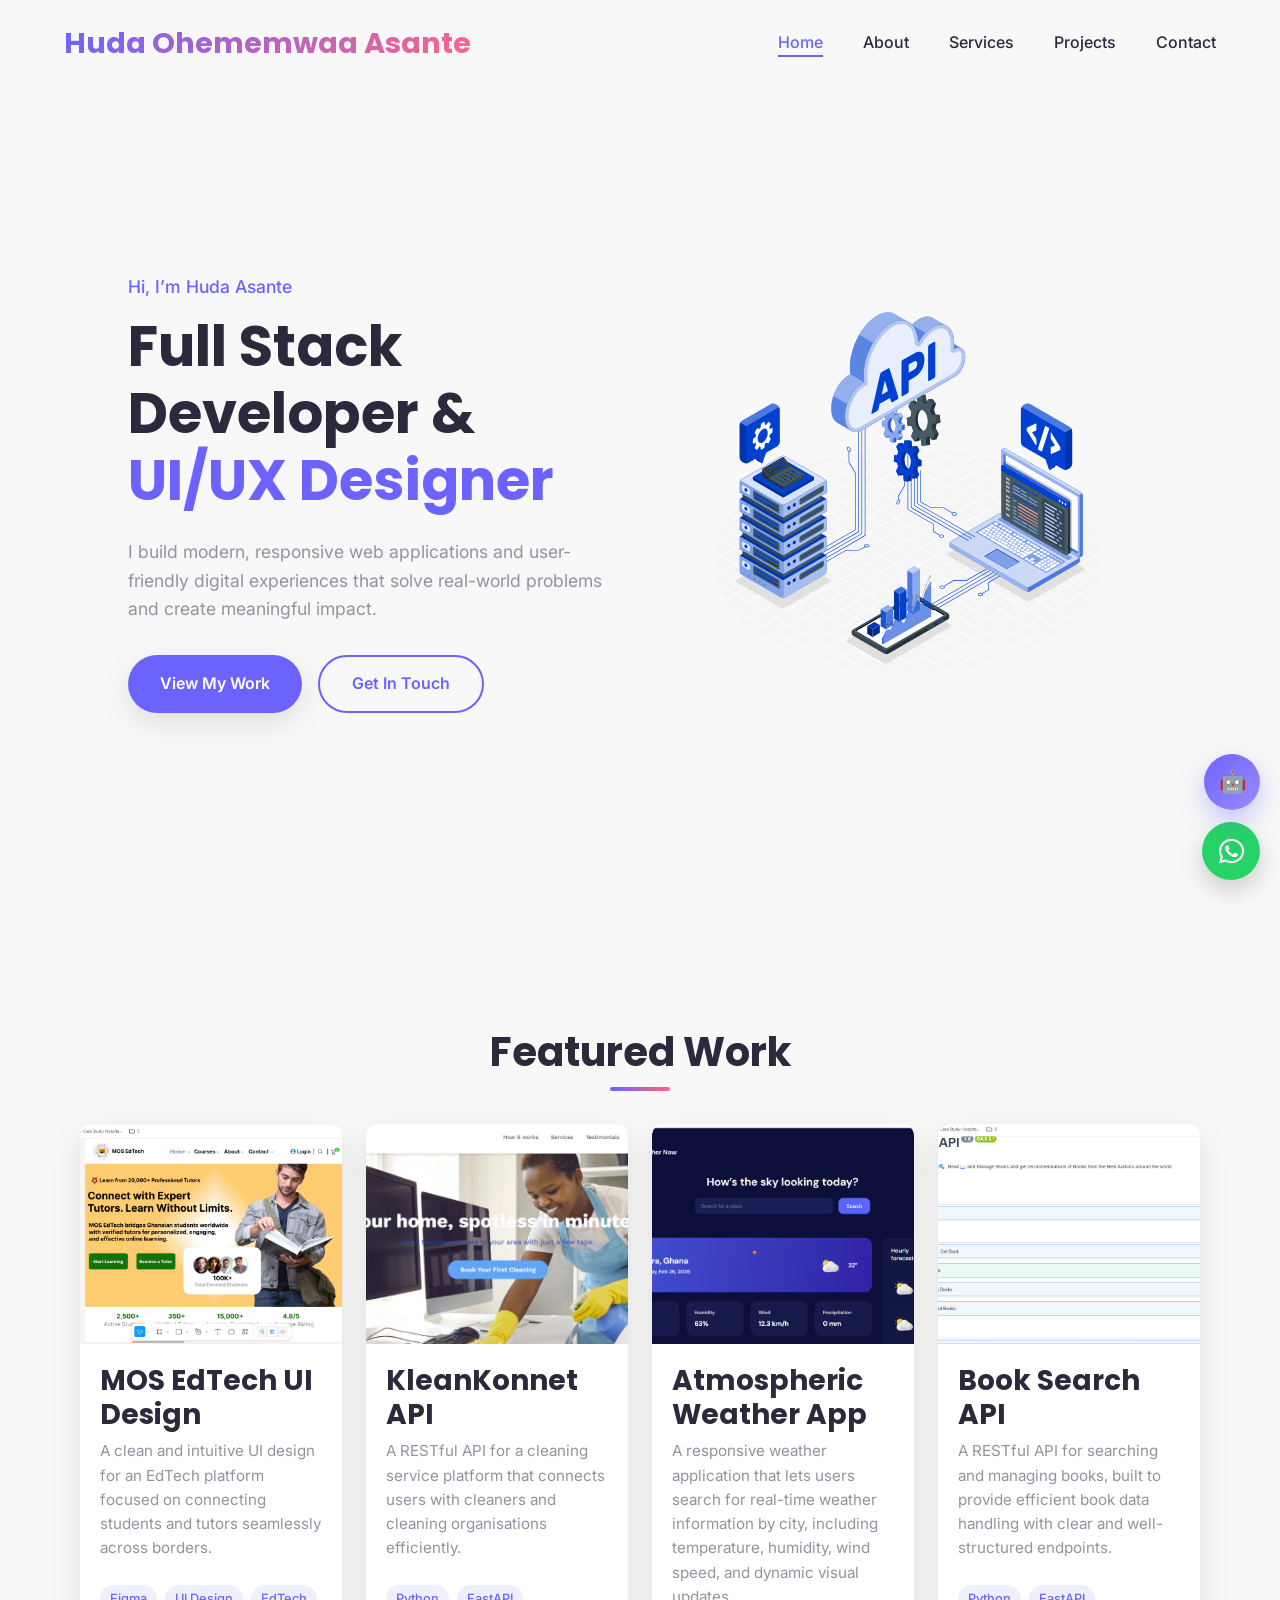
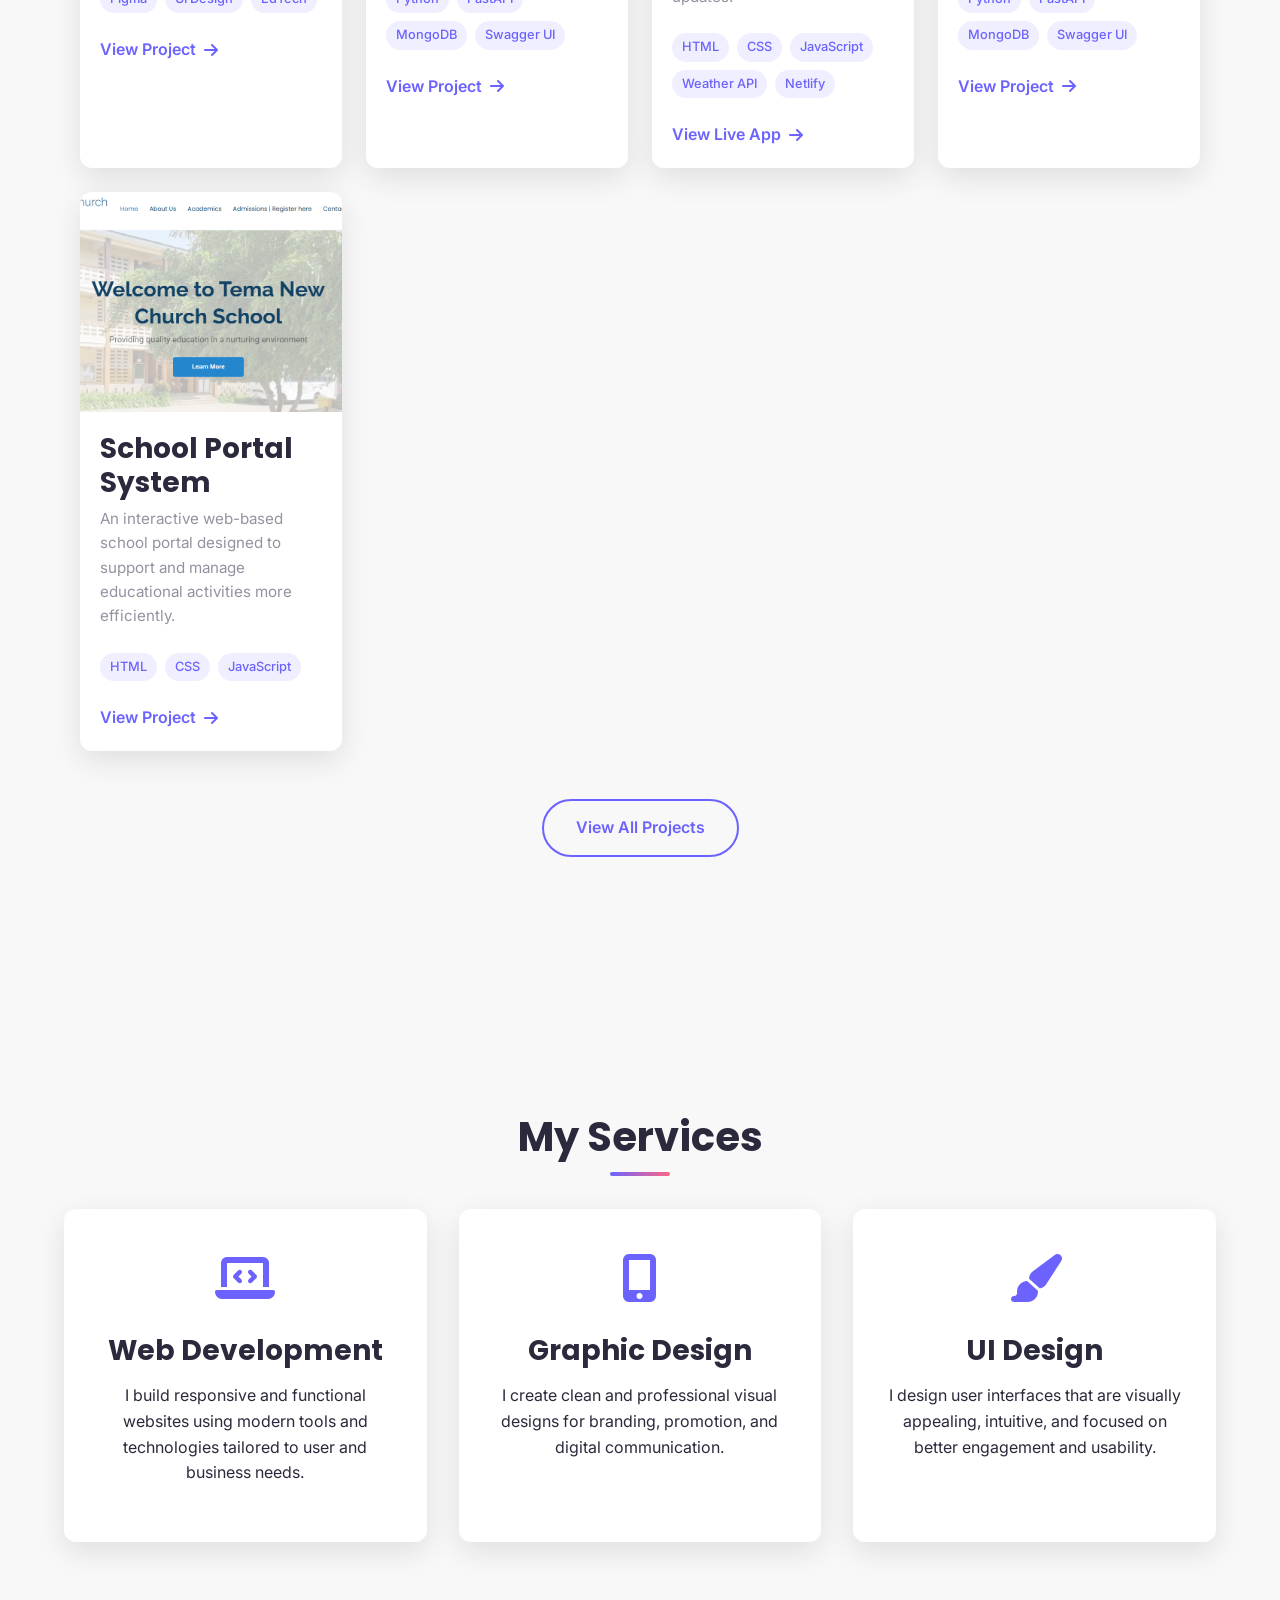
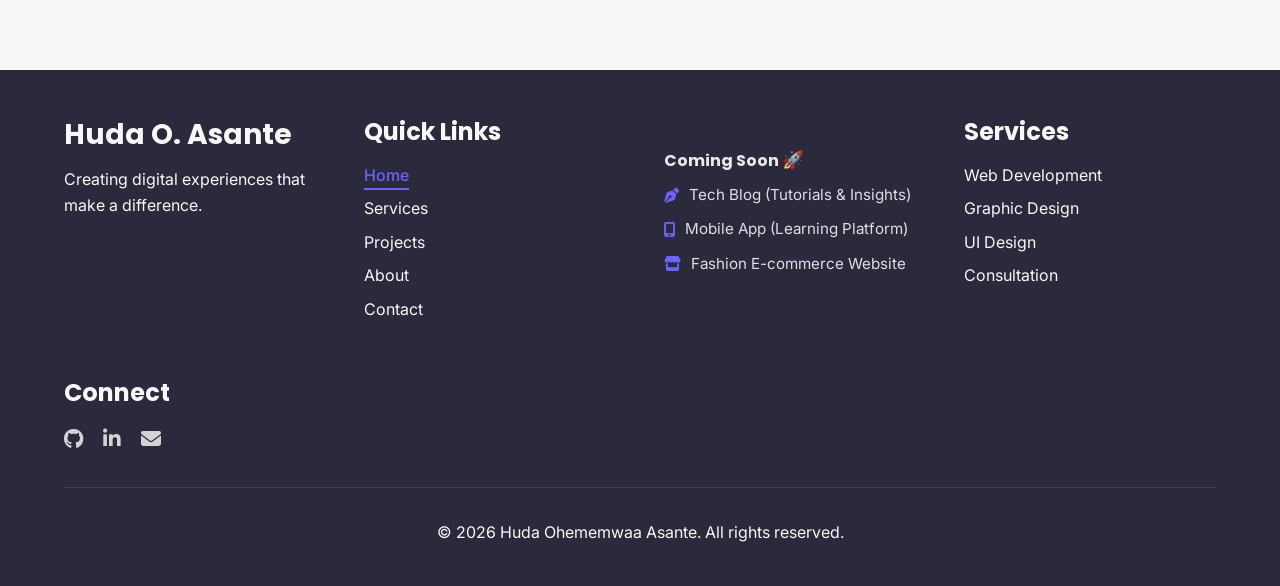
<file: index.html>
<!DOCTYPE html>
<html lang="en">
<head>
  <meta charset="UTF-8" />
  <meta name="viewport" content="width=device-width, initial-scale=1.0" />
  <title>Huda Ohememwaa Asante | Full Stack Developer & UI/UX Designer</title>

  <meta
    name="description"
    content="Portfolio of Huda Ohememwaa Asante, a Full Stack Developer and UI/UX Designer building modern, user-friendly digital experiences."
  />

  <link
    href="https://fonts.googleapis.com/css2?family=Poppins:wght@400;500;600;700&family=Inter:wght@300;400;500;600&display=swap"
    rel="stylesheet"
  />
  <link rel="stylesheet" href="assets/css/style.css" />
  <link rel="stylesheet" href="assets/css/ai.css" />
  <link
    href="https://cdn.jsdelivr.net/npm/aos@2.3.4/dist/aos.css"
    rel="stylesheet"
  />
  <link
    rel="stylesheet"
    href="https://cdnjs.cloudflare.com/ajax/libs/font-awesome/6.4.0/css/all.min.css"
  />
</head>
<body>
  <header>
    <nav class="navbar">
      <div class="nav-brand">
        <a href="index.html">Huda Ohememwaa Asante</a>
      </div>

      <button class="hamburger" aria-label="Toggle navigation menu" aria-expanded="false" aria-controls="nav-links">
        <span class="bar"></span>
        <span class="bar"></span>
        <span class="bar"></span>
      </button>

      <ul class="nav-menu" id="nav-links">
        <li class="nav-item"><a href="index.html" class="nav-link active">Home</a></li>
        <li class="nav-item"><a href="about.html" class="nav-link">About</a></li>
        <li class="nav-item"><a href="services.html" class="nav-link">Services</a></li>
        <li class="nav-item"><a href="projects.html" class="nav-link">Projects</a></li>
        <li class="nav-item"><a href="contact.html" class="nav-link">Contact</a></li>
      </ul>
    </nav>
  </header>

  <main>
    <section class="hero">
      <div class="hero-content" data-aos="fade-right">
        <p class="hero-intro">Hi, I’m Huda Asante</p>

        <h1 class="hero-title">
          Full Stack Developer & <span class="highlight">UI/UX Designer</span>
        </h1>

        <p class="hero-description">
          I build modern, responsive web applications and user-friendly digital
          experiences that solve real-world problems and create meaningful impact.
        </p>

        <div class="hero-buttons" data-aos="fade-up" data-aos-delay="300">
          <a href="projects.html" class="btn btn-primary">View My Work</a>
          <a href="contact.html" class="btn btn-secondary">Get In Touch</a>
        </div>
      </div>

      <div class="hero-visual" data-aos="fade-left">
        <img
          src="assets/icons/developer.svg"
          alt="Illustration of a developer working"
          class="floating-img"
        />
      </div>
    </section>

    <section class="section">
      <div class="container">
        <h2 class="section-title">Featured Work</h2>

        <div class="projects-grid">
          <article class="project-card" data-category="design">
            <img
              src="assets/images/MOS.png"
              alt="MOS EdTech UI design preview"
              class="project-image"
            />
            <div class="project-content">
              <h3>MOS EdTech UI Design</h3>
              <p>
                A clean and intuitive UI design for an EdTech platform focused on
                connecting students and tutors seamlessly across borders.
              </p>
              <div class="project-tags">
                <span>Figma</span>
                <span>UI Design</span>
                <span>EdTech</span>
              </div>
              <a
                href="https://www.figma.com/design/dhvJja7qzyYzGbpIjLlBtr/EduLink?node-id=0-1&t=H5UYpR3024UYWeIs-1"
                class="project-link"
                target="_blank"
                rel="noopener noreferrer"
              >
                View Project <i class="fas fa-arrow-right"></i>
              </a>
            </div>
          </article>

          <article class="project-card" data-category="backend">
            <img
              src="assets/images/KleanKonnet.jpeg"
              alt="KleanKonnet API project preview"
              class="project-image"
            />
            <div class="project-content">
              <h3>KleanKonnet API</h3>
              <p>
                A RESTful API for a cleaning service platform that connects users
                with cleaners and cleaning organisations efficiently.
              </p>
              <div class="project-tags">
                <span>Python</span>
                <span>FastAPI</span>
                <span>MongoDB</span>
                <span>Swagger UI</span>
              </div>
              <a
                href="https://kleankonnect-api.onrender.com/docs"
                class="project-link"
                target="_blank"
                rel="noopener noreferrer"
              >
                View Project <i class="fas fa-arrow-right"></i>
              </a>
            </div>
          </article>

          <article class="project-card" data-category="web">
            <img
              src="assets/images/weather.png"
              alt="Atmospheric Weather App preview"
              class="project-image"
            />
            <div class="project-content">
              <h3>Atmospheric Weather App</h3>
              <p>
                A responsive weather application that lets users search for
                real-time weather information by city, including temperature,
                humidity, wind speed, and dynamic visual updates.
              </p>
              <div class="project-tags">
                <span>HTML</span>
                <span>CSS</span>
                <span>JavaScript</span>
                <span>Weather API</span>
                <span>Netlify</span>
              </div>
              <a
                href="https://atmospheric-weather.netlify.app/"
                target="_blank"
                rel="noopener noreferrer"
                class="project-link"
              >
                View Live App <i class="fas fa-arrow-right"></i>
              </a>
            </div>
          </article>

          <article class="project-card" data-category="backend">
            <img
              src="assets/images/booksearch.png"
              alt="Book Search API project preview"
              class="project-image"
            />
            <div class="project-content">
              <h3>Book Search API</h3>
              <p>
                A RESTful API for searching and managing books, built to provide
                efficient book data handling with clear and well-structured
                endpoints.
              </p>
              <div class="project-tags">
                <span>Python</span>
                <span>FastAPI</span>
                <span>MongoDB</span>
                <span>Swagger UI</span>
              </div>
              <a
                href="https://github.com/Huda3-Asante/Book_Search.git"
                class="project-link"
                target="_blank"
                rel="noopener noreferrer"
              >
                View Project <i class="fas fa-arrow-right"></i>
              </a>
            </div>
          </article>

          <article class="project-card" data-category="web">
            <img
              src="assets/images/schoolportal.png"
              alt="School Portal System preview"
              class="project-image"
            />
            <div class="project-content">
              <h3>School Portal System</h3>
              <p>
                An interactive web-based school portal designed to support and
                manage educational activities more efficiently.
              </p>
              <div class="project-tags">
                <span>HTML</span>
                <span>CSS</span>
                <span>JavaScript</span>
              </div>
              <a href="./tema new church school/index.html" class="project-link">
                View Project <i class="fas fa-arrow-right"></i>
              </a>
            </div>
          </article>
        </div>

        <div class="text-center mt-3">
          <a href="projects.html" class="btn btn-secondary">View All Projects</a>
        </div>
      </div>
    </section>

    <section class="section bg-light">
      <div class="container">
        <h2 class="section-title">My Services</h2>

        <div class="services-grid">
          <div class="service-card">
            <div class="service-icon">
              <i class="fas fa-laptop-code"></i>
            </div>
            <h3>Web Development</h3>
            <p>
              I build responsive and functional websites using modern tools and
              technologies tailored to user and business needs.
            </p>
          </div>

          <div class="service-card">
            <div class="service-icon">
              <i class="fas fa-mobile-alt"></i>
            </div>
            <h3>Graphic Design</h3>
            <p>
              I create clean and professional visual designs for branding,
              promotion, and digital communication.
            </p>
          </div>

          <div class="service-card">
            <div class="service-icon">
              <i class="fas fa-paint-brush"></i>
            </div>
            <h3>UI Design</h3>
            <p>
              I design user interfaces that are visually appealing, intuitive,
              and focused on better engagement and usability.
            </p>
          </div>
        </div>
      </div>
    </section>
  </main>

  <footer class="footer">
    <div class="container">
      <div class="footer-content">
        <div>
          <h3>Huda O. Asante</h3>
          <p>Creating digital experiences that make a difference.</p>
        </div>

        <div>
          <h4>Quick Links</h4>
          <ul class="footer-links">
            <li><a href="index.html" class="nav-link active">Home</a></li>
            <li><a href="services.html">Services</a></li>
            <li><a href="projects.html">Projects</a></li>
            <li><a href="about.html">About</a></li>
            <li><a href="contact.html">Contact</a></li>
          </ul>
        </div>

        <div class="footer-coming-soon">
          <h4>Coming Soon <span class="soon-badge">🚀</span></h4>
          <ul class="coming-soon-list">
            <li>
              <i class="fas fa-pen-nib"></i>
              <span>Tech Blog (Tutorials & Insights)</span>
            </li>
            <li>
              <i class="fas fa-mobile-alt"></i>
              <span>Mobile App (Learning Platform)</span>
            </li>
            <li>
              <i class="fas fa-store"></i>
              <span>Fashion E-commerce Website</span>
            </li>
          </ul>
        </div>

        <div>
          <h4>Services</h4>
          <ul class="footer-links">
            <li><a href="service-details.html">Web Development</a></li>
            <li><a href="service-details.html">Graphic Design</a></li>
            <li><a href="service-details.html">UI Design</a></li>
            <li><a href="service-details.html">Consultation</a></li>
          </ul>
        </div>

        <div>
          <h4>Connect</h4>
          <div class="social-links">
            <a
              href="https://github.com/Huda3-Asante"
              target="_blank"
              rel="noopener noreferrer"
              title="GitHub"
              aria-label="GitHub"
            >
              <i class="fab fa-github"></i>
            </a>

            <a
              href="https://www.linkedin.com/in/hudaasante"
              target="_blank"
              rel="noopener noreferrer"
              title="LinkedIn"
              aria-label="LinkedIn"
            >
              <i class="fab fa-linkedin-in"></i>
            </a>

            <a
              href="mailto:asantehuda@gmail.com"
              title="Email"
              aria-label="Email"
            >
              <i class="fas fa-envelope"></i>
            </a>
          </div>
        </div>
      </div>

      <div class="footer-bottom">
        <p>&copy; 2026 Huda Ohememwaa Asante. All rights reserved.</p>
      </div>
    </div>
  </footer>

  <!-- AI Portfolio Assistant -->
  <div class="ai-chatbot">
    <button class="ai-toggle" aria-label="Open AI assistant">🤖</button>

    <div class="ai-chatbox">
      <div class="ai-header">
        <span>Huda’s AI Assistant</span>
        <div>
          <button class="ai-voice" title="Talk to assistant">🎤</button>
          <button class="ai-close" aria-label="Close AI assistant">&times;</button>
        </div>
      </div>

      <div class="ai-messages" id="aiMessages">
        <div class="ai-message bot">
          Hi 👋 Welcome to Huda’s portfolio.
          I can help you explore projects, skills, or contact details.
        </div>
      </div>

      <form class="ai-input" id="aiForm" autocomplete="off">
        <input
          type="text"
          id="aiText"
          placeholder="Type here… e.g., show projects"
          aria-label="Chat input"
        />
        <button type="submit" aria-label="Send">Send</button>
      </form>

      <div class="ai-options">
        <button data-action="projects">View Projects</button>
        <button data-action="skills">Skills & Tech</button>
        <button data-action="contact">Contact Huda</button>
        <button data-action="about">About Huda</button>
      </div>
    </div>
  </div>

  <script src="assets/js/script.js"></script>
  <script src="assets/js/ai.js"></script>
  <script src="https://cdn.jsdelivr.net/npm/aos@2.3.4/dist/aos.js"></script>

  <script>
    AOS.init({
      duration: 1000,
      once: true
    });
  </script>
  <a
  href="https://wa.me/233559815445"
  class="whatsapp-float"
  target="_blank"
  rel="noopener noreferrer"
  aria-label="Chat with Huda on WhatsApp"
  title="Chat with me on WhatsApp">
  <i class="fab fa-whatsapp"></i>
  </a>
</body>
</html>
</file>
<file: assets/css/style.css>
/* 1. Global Variables and Reset */
:root {
  /* Color Palette */
  --color-primary: #6c63ff;
  --color-secondary: #ff6584;
  --color-accent: #36d1dc;
  --color-dark: #2a2a3c;
  --color-darker: #1a1a2e;
  --color-light: #f8f8f8;
  --color-lighter: #ffffff;
  --color-muted: #9492a0;
  --color-success: #4caf50;
  --color-warning: #ff9800;
  --color-error: #f44336;

  /* Typography */
  --font-heading: "Poppins", sans-serif;
  --font-body: "Inter", sans-serif;
  --font-mono: "Fira Code", monospace;

  /* Spacing & Effects */
  --transition: all 0.3s ease-in-out;
  --transition-slow: all 0.5s ease-in-out;
  --shadow: 0 10px 30px rgba(0, 0, 0, 0.1);
  --shadow-lg: 0 20px 40px rgba(0, 0, 0, 0.15);
  --shadow-dark: 0 10px 30px rgba(0, 0, 0, 0.3);
  --border-radius: 12px;
  --border-radius-sm: 8px;
  --container-width: 1200px;
  --section-spacing: 8rem;
  --nav-h: 90px;
}

* {
  margin: 0;
  padding: 0;
  box-sizing: border-box;
  -webkit-tap-highlight-color: transparent;
}

html {
  scroll-behavior: smooth;
  scroll-padding-top: 100px;
  height: 100%;
  -webkit-text-size-adjust: 100%;
  -ms-text-size-adjust: 100%;
}

body {
  font-family: var(--font-body);
  color: var(--color-dark);
  background-color: var(--color-light);
  line-height: 1.6;
  overflow-x: hidden;
  min-height: 100vh;
  min-height: -webkit-fill-available;
  position: relative;
  padding-top: var(--nav-h);
}

/* 2. Typography */
h1,
h2,
h3,
h4,
h5,
h6 {
  font-family: var(--font-heading);
  font-weight: 700;
  line-height: 1.2;
  margin-bottom: 1rem;
}

h1 {
  font-size: 3.5rem;
}
h2 {
  font-size: 2.5rem;
}
h3 {
  font-size: 1.75rem;
}
h4 {
  font-size: 1.5rem;
}
h5 {
  font-size: 1.25rem;
}
h6 {
  font-size: 1.1rem;
}

p {
  margin-bottom: 1.5rem;
}

.highlight {
  color: var(--color-primary);
  font-weight: 700;
}

.text-center {
  text-align: center;
}
.text-left {
  text-align: left;
}
.text-right {
  text-align: right;
}

/* Accessibility helper */
.sr-only {
  position: absolute;
  width: 1px;
  height: 1px;
  padding: 0;
  margin: -1px;
  overflow: hidden;
  clip: rect(0, 0, 0, 0);
  white-space: nowrap;
  border: 0;
}

/* 3. Layout Utilities */
.container {
  width: 100%;
  max-width: var(--container-width);
  margin: 0 auto;
  padding: 0 1.5rem;
}

.section {
  padding: var(--section-spacing) 0;
  opacity: 1;
  transform: translateY(0);
}

.section-title {
  text-align: center;
  margin-bottom: 3rem;
  position: relative;
  scroll-margin-top: 120px;
}

.section-title::after {
  content: "";
  position: absolute;
  bottom: -15px;
  left: 50%;
  transform: translateX(-50%);
  width: 60px;
  height: 4px;
  background: linear-gradient(90deg, var(--color-primary), var(--color-secondary));
  border-radius: 2px;
}

.grid {
  display: grid;
  gap: 2rem;
}

.grid-2 {
  grid-template-columns: repeat(auto-fit, minmax(300px, 1fr));
}
.grid-3 {
  grid-template-columns: repeat(auto-fit, minmax(250px, 1fr));
}
.grid-4 {
  grid-template-columns: repeat(auto-fit, minmax(200px, 1fr));
}

.flex {
  display: flex;
  gap: 1rem;
}

.flex-center {
  display: flex;
  align-items: center;
  justify-content: center;
}

.flex-between {
  display: flex;
  align-items: center;
  justify-content: space-between;
}

/* 4. Buttons & Links */
a {
  color: inherit;
  text-decoration: none;
  transition: var(--transition);
}

button {
  transition: var(--transition);
}

.btn {
  display: inline-flex;
  align-items: center;
  justify-content: center;
  gap: 0.5rem;
  padding: 0.9rem 2rem;
  border-radius: 50px;
  font-weight: 600;
  cursor: pointer;
  transition: var(--transition);
  border: none;
  font-size: 1rem;
  text-align: center;
}

.btn-primary {
  background-color: var(--color-primary);
  color: #fff;
  box-shadow: var(--shadow);
}

.btn-primary:hover {
  background-color: #554fd8;
  transform: translateY(-4px);
  box-shadow: var(--shadow-lg);
}

.btn-secondary {
  background-color: transparent;
  color: var(--color-primary);
  border: 2px solid var(--color-primary);
}

.btn-secondary:hover {
  background-color: var(--color-primary);
  color: #fff;
  transform: translateY(-4px);
  box-shadow: var(--shadow-lg);
}

.btn-downloadable {
  background-color: var(--color-primary);
  color: #fff;
  box-shadow: var(--shadow);
}

@keyframes shake {
  0% {
    transform: translateX(0);
  }
  20% {
    transform: translateX(-5px);
  }
  40% {
    transform: translateX(5px);
  }
  60% {
    transform: translateX(-5px);
  }
  80% {
    transform: translateX(5px);
  }
  100% {
    transform: translateX(0);
  }
}

.btn-downloadable:hover {
  background-color: #f73131;
  transform: translateY(-3px);
  box-shadow: var(--shadow-lg);
  animation: shake 0.5s infinite;
}

.btn-accent {
  background-color: var(--color-secondary);
  color: white;
  box-shadow: var(--shadow);
}

.btn-accent:hover {
  background-color: #e0557a;
  transform: translateY(-3px);
  box-shadow: var(--shadow-lg);
}

.btn-sm {
  padding: 0.6rem 1.5rem;
  font-size: 0.9rem;
}

.btn-lg {
  padding: 1.2rem 2.5rem;
  font-size: 1.1rem;
}

/* 5. Navigation */
header {
  width: 100%;
}

.navbar {
  display: flex;
  justify-content: space-between;
  align-items: center;
  padding: 1.25rem 5%;
  position: fixed;
  top: 0;
  left: 0;
  width: 100%;
  z-index: 9999;
  background-color: rgba(248, 248, 248, 0.95);
  backdrop-filter: blur(10px);
  transition: var(--transition);
}

.navbar.scrolled {
  padding: 1rem 5%;
  box-shadow: var(--shadow);
}

.nav-brand a {
  font-family: var(--font-heading);
  font-weight: 700;
  font-size: 1.8rem;
  background: linear-gradient(135deg, var(--color-primary), var(--color-secondary));
  background-clip: text;
  -webkit-text-fill-color: transparent;
}

.nav-menu {
  display: flex;
  list-style: none;
  gap: 2.5rem;
}

.nav-link {
  font-weight: 500;
  position: relative;
}

.nav-link:hover,
.nav-link.active {
  color: var(--color-primary);
}

.nav-link::after {
  content: "";
  position: absolute;
  width: 0;
  height: 2px;
  bottom: -5px;
  left: 0;
  background-color: var(--color-primary);
  transition: var(--transition);
}

.nav-link:hover::after,
.nav-link.active::after {
  width: 100%;
}

.hamburger {
  display: none;
  flex-direction: column;
  cursor: pointer;
  z-index: 10001;
  background: transparent;
  border: none;
  padding: 0;
}

.bar {
  width: 25px;
  height: 3px;
  background-color: var(--color-dark);
  margin: 3px 0;
  border-radius: 3px;
  transition: var(--transition);
}

.hamburger.active .bar:nth-child(1) {
  transform: rotate(45deg) translate(5px, 5px);
}

.hamburger.active .bar:nth-child(2) {
  opacity: 0;
}

.hamburger.active .bar:nth-child(3) {
  transform: rotate(-45deg) translate(7px, -6px);
}

/* 6. Hero Section */
.hero {
  min-height: calc(100vh - var(--nav-h));
  display: flex;
  align-items: center;
  justify-content: space-between;
  gap: 3rem;
  padding: 2rem 10%;
}

.hero-content {
  flex: 1;
  max-width: 600px;
}

.hero-intro {
  font-size: 1.1rem;
  font-weight: 500;
  color: var(--color-primary);
  margin-bottom: 0.75rem;
}

.hero-title {
  margin-bottom: 1.5rem;
  font-size: 3.5rem;
}

.hero-description {
  font-size: 1.1rem;
  color: var(--color-muted);
  margin-bottom: 2rem;
  max-width: 520px;
}

.hero-buttons {
  display: flex;
  gap: 1rem;
  flex-wrap: wrap;
}

.hero-visual {
  flex: 1;
  display: flex;
  justify-content: center;
  align-items: center;
  position: relative;
}

.animated-blob {
  width: 400px;
  height: 400px;
  background: linear-gradient(135deg, var(--color-primary), var(--color-secondary));
  border-radius: 60% 40% 30% 70% / 60% 30% 70% 40%;
  animation: morph 8s ease-in-out infinite;
  filter: blur(60px);
  opacity: 0.5;
  position: absolute;
  z-index: -1;
}

@keyframes morph {
  0% {
    border-radius: 60% 40% 30% 70% / 60% 30% 70% 40%;
  }
  50% {
    border-radius: 30% 60% 70% 40% / 50% 60% 30% 60%;
  }
  100% {
    border-radius: 60% 40% 30% 70% / 60% 30% 70% 40%;
  }
}

.floating-img {
  width: 100%;
  max-width: 400px;
  animation: float 6s ease-in-out infinite;
}

@keyframes float {
  0% {
    transform: translateY(0px);
  }
  50% {
    transform: translateY(-20px);
  }
  100% {
    transform: translateY(0px);
  }
}

/* 7. Cards */
.card {
  background: rgba(255, 255, 255, 0.1);
  border-radius: 20px;
  padding: 2rem;
  backdrop-filter: blur(12px);
  -webkit-backdrop-filter: blur(12px);
  border: 1px solid rgba(255, 255, 255, 0.3);
  box-shadow: 0 8px 32px rgba(0, 0, 0, 0.2);
  color: #0e0d0d;
  transition: transform 0.3s ease, box-shadow 0.3s ease;
}

.card:hover {
  transform: translateY(-5px);
  box-shadow: 0 12px 40px rgba(126, 6, 120, 0.3);
}

.card input,
.card textarea {
  width: 100%;
  margin-bottom: 1rem;
  padding: 0.8rem 1rem;
  border: 1px solid rgba(255, 255, 255, 0.4);
  border-radius: 12px;
  outline: none;
  background: rgba(255, 255, 255, 0.15);
  backdrop-filter: blur(12px);
  color: #111;
  font-size: 1rem;
  box-shadow: 0 4px 20px rgba(0, 0, 0, 0.1);
}

.card input::placeholder,
.card textarea::placeholder {
  color: rgba(0, 0, 0, 0.5);
}

.card input:focus,
.card textarea:focus {
  border: 1px solid rgba(255, 255, 255, 0.7);
  box-shadow: 0 0 8px rgba(255, 255, 255, 0.4);
}

.card button.btn-primary {
  background: linear-gradient(135deg, rgba(0, 123, 255, 0.9), rgba(0, 200, 255, 0.9));
  color: #fff;
  font-weight: 600;
  border: none;
  border-radius: 12px;
  padding: 0.9rem 1rem;
  cursor: pointer;
  backdrop-filter: blur(10px);
  box-shadow: 0 4px 20px rgba(0, 0, 0, 0.2);
}

.card button.btn-primary:hover {
  background: linear-gradient(135deg, rgba(0, 123, 255, 1), rgba(0, 200, 255, 1));
  transform: translateY(-2px);
  box-shadow: 0 6px 25px rgba(0, 0, 0, 0.25);
}

.card button {
  background: rgba(255, 255, 255, 0.2);
  color: #fff;
  padding: 0.8rem 1.2rem;
  border: none;
  border-radius: 10px;
  cursor: pointer;
  width: 100%;
}

.card button:hover {
  background: rgba(255, 255, 255, 0.4);
}

.card-image {
  width: 100%;
  height: 200px;
  object-fit: cover;
  display: block;
}

.card-content {
  padding: 1.5rem;
}

.card-title {
  margin-bottom: 0.5rem;
}

/* 8. Projects */
.projects-grid {
  display: grid;
  grid-template-columns: repeat(auto-fit, minmax(250px, 1fr));
  gap: 1.5rem;
  padding: 0 1rem;
}

.project-card {
  display: block;
  background: var(--color-lighter);
  border-radius: var(--border-radius);
  overflow: hidden;
  box-shadow: var(--shadow);
  transition: all 0.3s ease;
}

.project-card:hover {
  transform: translateY(-8px);
  box-shadow: var(--shadow-lg);
}

.project-image {
  width: 100%;
  height: 220px;
  object-fit: cover;
  display: block;
}

.project-content {
  padding: 1.25rem;
}

.project-content h3 {
  margin-bottom: 0.5rem;
}

.project-content p {
  font-size: 0.95rem;
  color: var(--color-muted);
}

.project-tags {
  display: flex;
  flex-wrap: wrap;
  gap: 0.5rem;
  margin: 0.75rem 0 1rem;
}

.project-tags span {
  background: rgba(108, 99, 255, 0.1);
  color: var(--color-primary);
  padding: 4px 10px;
  border-radius: 20px;
  font-size: 0.8rem;
  font-weight: 500;
}

.project-link {
  display: inline-flex;
  align-items: center;
  gap: 0.5rem;
  font-weight: 600;
  color: var(--color-primary);
  margin-top: 0.5rem;
  transition: 0.3s ease;
}

.project-link:hover {
  gap: 0.8rem;
}

/* 9. Services Grid */
.services-grid {
  display: grid;
  grid-template-columns: repeat(auto-fit, minmax(300px, 1fr));
  gap: 2rem;
}

.service-card {
  text-align: center;
  padding: 2rem;
  background: var(--color-lighter);
  border-radius: var(--border-radius);
  box-shadow: var(--shadow);
  transition: var(--transition);
}

.service-card:hover {
  transform: translateY(-5px);
  box-shadow: var(--shadow-lg);
}

.service-icon {
  font-size: 3rem;
  margin-bottom: 1rem;
  color: var(--color-primary);
}

/* 10. Testimonials */
.testimonials-grid {
  display: grid;
  grid-template-columns: repeat(auto-fit, minmax(300px, 1fr));
  gap: 2rem;
}

.testimonial-card {
  background: var(--color-lighter);
  padding: 2rem;
  border-radius: var(--border-radius);
  box-shadow: var(--shadow);
  position: relative;
}

.testimonial-card::before {
  content: '"';
  font-size: 4rem;
  color: var(--color-primary);
  opacity: 0.2;
  position: absolute;
  top: 1rem;
  left: 1rem;
}

.testimonial-content {
  position: relative;
  z-index: 1;
}

.testimonial-author {
  display: flex;
  align-items: center;
  gap: 1rem;
  margin-top: 1.5rem;
}

.author-image {
  width: 50px;
  height: 50px;
  border-radius: 50%;
  object-fit: cover;
}

/* 11. Forms */
.form-group {
  margin-bottom: 1.5rem;
}

.form-label {
  display: block;
  margin-bottom: 0.5rem;
  font-weight: 600;
}

.form-control {
  width: 100%;
  padding: 1rem;
  border: 2px solid var(--color-light);
  border-radius: var(--border-radius-sm);
  font-family: var(--font-body);
  font-size: 1rem;
  transition: var(--transition);
}

.form-control:focus {
  outline: none;
  border-color: var(--color-primary);
  box-shadow: 0 0 0 3px rgba(108, 99, 255, 0.1);
}

textarea.form-control {
  min-height: 150px;
  resize: vertical;
}

/* About Section */
.about-section {
  padding: 80px 20px;
  background: #0a0a0a;
  color: #fff;
  font-family: Arial, sans-serif;
}

.about-container {
  display: flex;
  flex-wrap: wrap;
  gap: 40px;
  align-items: center;
  justify-content: center;
  max-width: 1100px;
  margin: auto;
}

.photo-wrap {
  position: relative;
  width: 100%;
  max-width: 350px;
  display: flex;
  align-items: center;
  justify-content: center;
  perspective: 1200px;
}

.photo-frame {
  width: 320px;
  height: 320px;
  border-radius: 28px;
  overflow: hidden;
  background: linear-gradient(135deg, rgba(255, 255, 255, 0.03), rgba(255, 255, 255, 0.01));
  border: 1px solid rgba(255, 255, 255, 0.04);
  box-shadow: 0 18px 40px rgba(3, 12, 30, 0.7), 0 0 40px rgba(56, 189, 248, 0.06);
  transform-style: preserve-3d;
  transition: transform 350ms ease, box-shadow 350ms ease;
  will-change: transform;
}

.photo-frame img {
  width: 100%;
  height: 100%;
  object-fit: cover;
  display: block;
  transform-origin: center;
  transform: translateZ(0);
  transition: transform 350ms ease;
  backface-visibility: hidden;
}

.photo-frame.floating {
  animation: floatY 6s ease-in-out infinite;
}

@keyframes floatY {
  0% {
    transform: translateY(0px);
  }
  50% {
    transform: translateY(-10px);
  }
  100% {
    transform: translateY(0px);
  }
}

.counter {
  font-size: 2.5rem;
  font-weight: bold;
  color: var(--primary, #38bdf8);
  display: block;
}

/* 12. FAQ Accordion */
.faq-item {
  margin-bottom: 1rem;
  border: 2px solid var(--color-light);
  border-radius: var(--border-radius-sm);
  overflow: hidden;
  transition: var(--transition);
}

.faq-question {
  padding: 1.5rem;
  background: var(--color-lighter);
  font-weight: 600;
  cursor: pointer;
  display: flex;
  justify-content: space-between;
  align-items: center;
  transition: var(--transition);
}

.faq-question:hover {
  background: var(--color-light);
}

.faq-question::after {
  content: "+";
  font-size: 1.5rem;
  transition: var(--transition);
}

.faq-item.active .faq-question::after {
  content: "-";
}

.faq-answer {
  padding: 0 1.5rem;
  max-height: 0;
  overflow: hidden;
  transition: var(--transition-slow);
}

.faq-item.active .faq-answer {
  padding: 1.5rem;
  max-height: 500px;
}

/* 13. Pagination */
.pagination {
  display: flex;
  justify-content: center;
  gap: 0.5rem;
  margin-top: 3rem;
}

.pagination-item {
  width: 40px;
  height: 40px;
  display: flex;
  align-items: center;
  justify-content: center;
  border-radius: var(--border-radius-sm);
  background: var(--color-light);
  font-weight: 600;
  transition: var(--transition);
}

.pagination-item:hover,
.pagination-item.active {
  background: var(--color-primary);
  color: white;
}

/* 14. Footer */
.footer {
  background-color: var(--color-dark);
  color: var(--color-light);
  padding: 3rem 0 1rem;
}

.footer-content {
  display: grid;
  grid-template-columns: repeat(auto-fit, minmax(250px, 1fr));
  gap: 3rem;
  margin-bottom: 2rem;
}

.footer-links {
  list-style: none;
}

.footer-links li {
  margin-bottom: 0.5rem;
}

.footer-links a:hover {
  color: var(--color-primary);
}

.social-links {
  display: flex;
  gap: 20px;
  font-size: 20px;
}

.social-links a {
  color: rgba(255, 255, 255, 0.8);
}

.social-links a:hover {
  color: var(--color-primary);
}

.footer-bottom {
  text-align: center;
  padding-top: 2rem;
  border-top: 1px solid rgba(255, 255, 255, 0.1);
}

.footer-coming-soon {
  margin-top: 2rem;
}

.footer-coming-soon h4 {
  font-size: 1rem;
  margin-bottom: 0.75rem;
  color: #ffffff;
  opacity: 0.9;
}

.footer-coming-soon .soon-badge {
  font-size: 1.1rem;
}

.coming-soon-list {
  list-style: none;
  padding: 0;
  margin: 0;
}

.coming-soon-list li {
  display: flex;
  align-items: center;
  gap: 10px;
  margin-bottom: 10px;
  color: rgba(255, 255, 255, 0.85);
  font-size: 0.95rem;
  transition: 0.3s ease;
}

.coming-soon-list i {
  color: var(--color-primary);
  font-size: 0.95rem;
}

.coming-soon-list li:hover {
  transform: translateX(4px);
  color: #fff;
}

/* 15. Utility Classes */
.text-primary {
  color: var(--color-primary);
}
.text-secondary {
  color: var(--color-secondary);
}
.text-muted {
  color: var(--color-muted);
}

.bg-primary {
  background-color: var(--color-primary);
}
.bg-secondary {
  background-color: var(--color-secondary);
}
.bg-dark {
  background-color: var(--color-dark);
  color: var(--color-light);
}
.bg-light {
  background-color: var(--color-light);
}

.mt-1 {
  margin-top: 1rem;
}
.mt-2 {
  margin-top: 2rem;
}
.mt-3 {
  margin-top: 3rem;
}
.mb-1 {
  margin-bottom: 1rem;
}
.mb-2 {
  margin-bottom: 2rem;
}
.mb-3 {
  margin-bottom: 3rem;
}

.p-1 {
  padding: 1rem;
}
.p-2 {
  padding: 2rem;
}
.p-3 {
  padding: 3rem;
}

/* 16. Special Pages */
.error-page,
.coming-soon-page {
  min-height: 100vh;
  display: flex;
  align-items: center;
  justify-content: center;
  text-align: center;
  background: linear-gradient(135deg, var(--color-dark), var(--color-darker));
  color: var(--color-light);
}

.error-content,
.coming-soon-content {
  max-width: 600px;
  padding: 2rem;
}

.error-code {
  font-size: 8rem;
  font-weight: 900;
  background: linear-gradient(135deg, var(--color-primary), var(--color-secondary));
  background-clip: text;
  -webkit-text-fill-color: transparent;
  margin-bottom: 1rem;
}

.countdown {
  display: flex;
  gap: 1rem;
  justify-content: center;
  margin: 2rem 0;
}

.countdown-item {
  background: rgba(255, 255, 255, 0.1);
  padding: 1rem;
  border-radius: var(--border-radius);
  min-width: 80px;
}

.countdown-number {
  font-size: 2rem;
  font-weight: 700;
  display: block;
}

.countdown-label {
  font-size: 0.8rem;
  opacity: 0.8;
}

/* 17. Software Skills */
.software-skills {
  text-align: center;
  padding: 40px 20px;
}

.software-skills h3 {
  font-size: 2rem;
  margin-bottom: 30px;
}

.skills-title {
  text-align: center;
  margin-bottom: 2rem;
}

.skills-list {
  display: flex;
  flex-wrap: wrap;
  justify-content: center;
  gap: 30px 40px;
  list-style: none;
  padding: 0;
  margin: 0 auto;
  max-width: 1000px;
}

.skills-list li {
  display: flex;
  flex-direction: column;
  align-items: center;
  width: 100px;
}

.skills-list i {
  font-size: 3rem;
  margin-bottom: 8px;
  transition: transform 0.3s ease;
}

.skills-list span {
  font-size: 1rem;
  font-weight: 500;
}

.skills-list i:hover {
  transform: scale(1.2);
}

.skills-list li img {
  width: 60px;
  height: 60px;
  transition: transform 0.3s ease, filter 0.3s ease;
}

.skills-list li:hover img {
  transform: scale(1.2) rotate(5deg);
  filter: drop-shadow(0 4px 8px rgba(0, 0, 0, 0.3));
}

.skills-list li span {
  display: block;
  margin-top: 0.5rem;
  font-size: 0.9rem;
  font-weight: 500;
}

/* 18. Contact Page */
.contact-page .contact-wrap {
  max-width: 1100px;
  margin: 0 auto;
  padding-left: 1.5rem;
  padding-right: 1.5rem;
}

.contact-page .grid.grid-2 {
  align-items: start;
}

/* 19. Page spacing helpers */
.page-top {
  padding-top: 9rem;
}

/* 20. Responsive Design */
@media (max-width: 1200px) {
  :root {
    --container-width: 960px;
  }
}

@media (max-width: 968px) {
  :root {
    --container-width: 720px;
  }

  .hero {
    flex-direction: column;
    text-align: center;
    padding-top: 3rem;
  }

  .hero-content {
    margin-bottom: 3rem;
  }

  .hero-description {
    margin-left: auto;
    margin-right: auto;
  }

  .hero-buttons {
    justify-content: center;
  }

  .animated-blob {
    width: 300px;
    height: 300px;
  }

  .footer-content {
    grid-template-columns: 1fr;
    text-align: center;
  }

  .social-links {
    justify-content: center;
  }
}

@media (max-width: 992px) {
  .contact-page .grid.grid-2 {
    gap: 2rem;
  }
}

@media (max-width: 768px) {
  :root {
    --section-spacing: 5rem;
  }

  h1 {
    font-size: 2.8rem;
  }
  h2 {
    font-size: 2.2rem;
  }
  h3 {
    font-size: 1.5rem;
  }

  .hamburger {
    display: flex;
  }

  .nav-brand a {
    font-size: 1.45rem;
  }

  .nav-menu {
    display: none;
    position: fixed;
    top: var(--nav-h);
    left: 0;
    width: 100%;
    background: #ffffff;
    flex-direction: column;
    padding: 1.5rem;
    box-shadow: 0 10px 25px rgba(0, 0, 0, 0.08);
    gap: 0;
  }

  .nav-menu.active {
    display: flex;
  }

  .nav-item a {
    display: block;
    padding: 0.8rem 0;
  }

  .hero {
    padding: 0 1.25rem;
    min-height: calc(var(--vh, 1vh) * 100 - var(--nav-h));
  }

  .hero-title {
    font-size: 2.4rem;
  }

  .hero-buttons {
    flex-direction: column;
  }

  .projects-grid,
  .services-grid,
  .testimonials-grid {
    grid-template-columns: 1fr;
  }

  .projects-grid {
    gap: 1rem;
    padding: 0 1rem;
  }

  .project-image {
    height: 200px;
  }

  .card {
    padding: 1.25rem;
  }

  .grid {
    gap: 1.25rem;
  }

  .countdown {
    flex-wrap: wrap;
  }

  .page-top {
    padding-top: 11rem;
  }

  .projects-section {
    display: block;
    min-height: auto;
    overflow: visible;
    padding: 2rem 1rem;
  }
}

@media (max-width: 480px) {
  :root {
    --container-width: 100%;
  }

  .container {
    padding: 0 1rem;
  }

  .hero {
    padding: 0 1rem;
  }

  .hero-title {
    font-size: 2.2rem;
  }

  .hero-buttons {
    width: 100%;
  }

  .hero-buttons .btn {
    width: 100%;
    justify-content: center;
  }

  .animated-blob {
    width: 240px;
    height: 240px;
    filter: blur(45px);
  }

  .floating-img {
    max-width: 280px;
  }

  .counter {
    font-size: 2rem;
  }

  .error-code {
    font-size: 5rem;
  }

  .contact-page .contact-wrap {
    padding-left: 1rem;
    padding-right: 1rem;
  }

  .page-top {
    padding-top: 12rem;
  }
}
.whatsapp-float {
  position: fixed;
  right: 20px;
  bottom: 20px;
  width: 58px;
  height: 58px;
  border-radius: 50%;
  background: #25d366;
  color: #fff;
  display: flex;
  align-items: center;
  justify-content: center;
  font-size: 1.8rem;
  box-shadow: 0 10px 25px rgba(0, 0, 0, 0.18);
  z-index: 9998;
  transition: all 0.3s ease;
}

.whatsapp-float:hover {
  transform: translateY(-4px) scale(1.05);
  box-shadow: 0 16px 30px rgba(0, 0, 0, 0.22);
}

@media (max-width: 480px) {
  .whatsapp-float {
    width: 54px;
    height: 54px;
    font-size: 1.6rem;
    right: 16px;
    bottom: 16px;
  }
}
</file>
<file: assets/css/ai.css>
/* AI PORTFOLIO ASSISTANT */
.ai-chatbot {
  position: fixed;
  bottom: 90px;
  right: 20px;
  z-index: 9999;
  font-family: "Inter", sans-serif;
  animation: floatIn 0.6s ease;
}

.ai-toggle {
  width: 56px;
  height: 56px;
  border-radius: 50%;
  border: none;
  background: linear-gradient(135deg, #6c63ff, #9b8cff);
  color: #fff;
  font-size: 22px;
  cursor: pointer;
  box-shadow: 0 10px 25px rgba(108, 99, 255, 0.35);
  transition: transform 0.2s ease;
}

.ai-toggle:hover {
  transform: scale(1.05);
}

.ai-chatbox {
  width: 320px;
  max-height: 420px;
  background: #ffffff;
  border-radius: 16px;
  box-shadow: 0 18px 45px rgba(0, 0, 0, 0.18);
  position: absolute;
  bottom: 72px;
  right: 0;
  display: none;
  flex-direction: column;
  overflow: hidden;
}

.ai-chatbox.active {
  display: flex;
}

.ai-header {
  background: #6c63ff;
  color: #fff;
  padding: 14px 16px;
  font-weight: 600;
  display: flex;
  justify-content: space-between;
  align-items: center;
}

.ai-close {
  background: none;
  border: none;
  color: #fff;
  font-size: 20px;
  cursor: pointer;
}

.ai-messages {
  padding: 14px;
  overflow-y: auto;
  flex: 1;
}

.ai-message {
  margin-bottom: 12px;
  font-size: 0.9rem;
  line-height: 1.5;
}

.ai-message.bot {
  background: #f4f5ff;
  padding: 10px 12px;
  border-radius: 12px;
}

.ai-message.user {
  text-align: right;
  color: #6c63ff;
  font-weight: 500;
}

.ai-options {
  padding: 12px;
  display: flex;
  flex-wrap: wrap;
  gap: 8px;
}

.ai-options button {
  flex: 1;
  border: none;
  background: #f0f0ff;
  color: #6c63ff;
  padding: 8px 10px;
  border-radius: 20px;
  font-size: 0.8rem;
  cursor: pointer;
  transition: background 0.3s ease;
}

.ai-options button:hover {
  background: #e2e1ff;
}

.ai-voice {
  background: none;
  border: none;
  color: #fff;
  font-size: 18px;
  cursor: pointer;
  margin-right: 8px;
  transition: transform 0.2s ease;
}

.ai-voice:hover {
  transform: scale(1.15);
}

.ai-input {
  display: flex;
  gap: 10px;
  padding: 10px;
  border-top: 1px solid rgba(0, 0, 0, 0.08);
  background: #fff;
}

.ai-input input {
  flex: 1;
  padding: 10px 12px;
  border-radius: 12px;
  border: 1px solid rgba(0, 0, 0, 0.12);
  background: #fff;
  color: #2a2a3c;
  outline: none;
}

.ai-input input::placeholder {
  color: #9492a0;
}

.ai-input button {
  padding: 10px 14px;
  border-radius: 12px;
  border: none;
  cursor: pointer;
  background: #6c63ff;
  color: #fff;
}

.ai-input button:hover {
  background: #554fd8;
}

@keyframes floatIn {
  from {
    opacity: 0;
    transform: translateY(20px);
  }
  to {
    opacity: 1;
    transform: translateY(0);
  }
}

@media (max-width: 480px) {
  .ai-chatbot {
    bottom: 84px;
    right: 16px;
  }

  .ai-chatbox {
    width: min(92vw, 320px);
    right: 0;
  }
}
</file>
